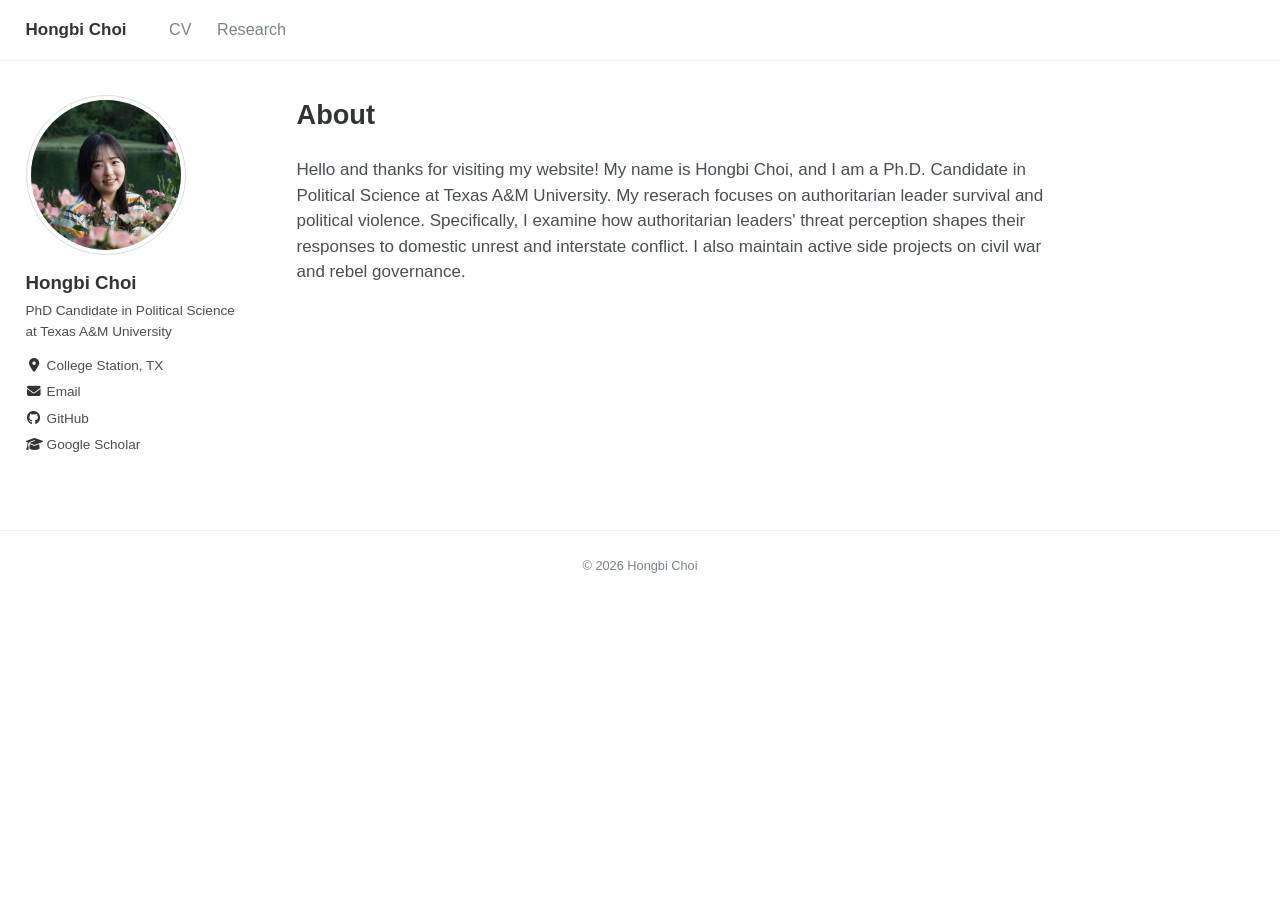
<file: index.html>
<!doctype html>
<html lang="en">
<head>
  <meta charset="utf-8">
  <meta name="viewport" content="width=device-width, initial-scale=1">
  <title>Hongbi Choi</title>
  <link rel="stylesheet" href="https://cdnjs.cloudflare.com/ajax/libs/font-awesome/6.5.1/css/all.min.css">
  <link rel="stylesheet" href="assets/style.css">
</head>
<body>

<header class="masthead">
  <div class="masthead__inner">
    <a class="site-title" href="index.html">Hongbi Choi</a>
    <ul class="nav-links">
      <li><a href="cv.html">CV</a></li>
      <li><a href="research.html">Research</a></li>
    </ul>
  </div>
</header>

<div class="page">
  <aside class="sidebar">
    <div class="author__avatar"><img src="assets/profile.jpg" alt="Hongbi Choi"></div>
    <div>
      <h3 class="author__name">Hongbi Choi</h3>
      <p class="author__bio">PhD Candidate in Political Science at Texas A&amp;M University</p>
      <ul class="author__links">
        <li><i class="fas fa-map-marker-alt"></i><span>College Station, TX</span></li>
        <li><a href="mailto:choi112@tamu.edu"><i class="fas fa-envelope"></i>Email</a></li>
        <li><a href="https://github.com/hongbichoi112"><i class="fab fa-github"></i>GitHub</a></li>
        <li><a href="https://scholar.google.com/citations?user=YOUR-ID"><i class="fas fa-graduation-cap"></i>Google Scholar</a></li>
      </ul>
    </div>
  </aside>

  <main class="content">
    <h1>About</h1>
    <p>
      Hello and thanks for visiting my website! My name is Hongbi Choi, and I am a Ph.D. Candidate in Political Science at Texas A&M University.

      My reserach focuses on authoritarian leader survival and political violence. Specifically, I examine how authoritarian leaders' threat perception shapes their responses to domestic unrest and interstate conflict. I also maintain active side projects on civil war and rebel governance.
    </p>
  </main>
</div>

<footer>&copy; 2026 Hongbi Choi</footer>
</body>
</html>
</file>
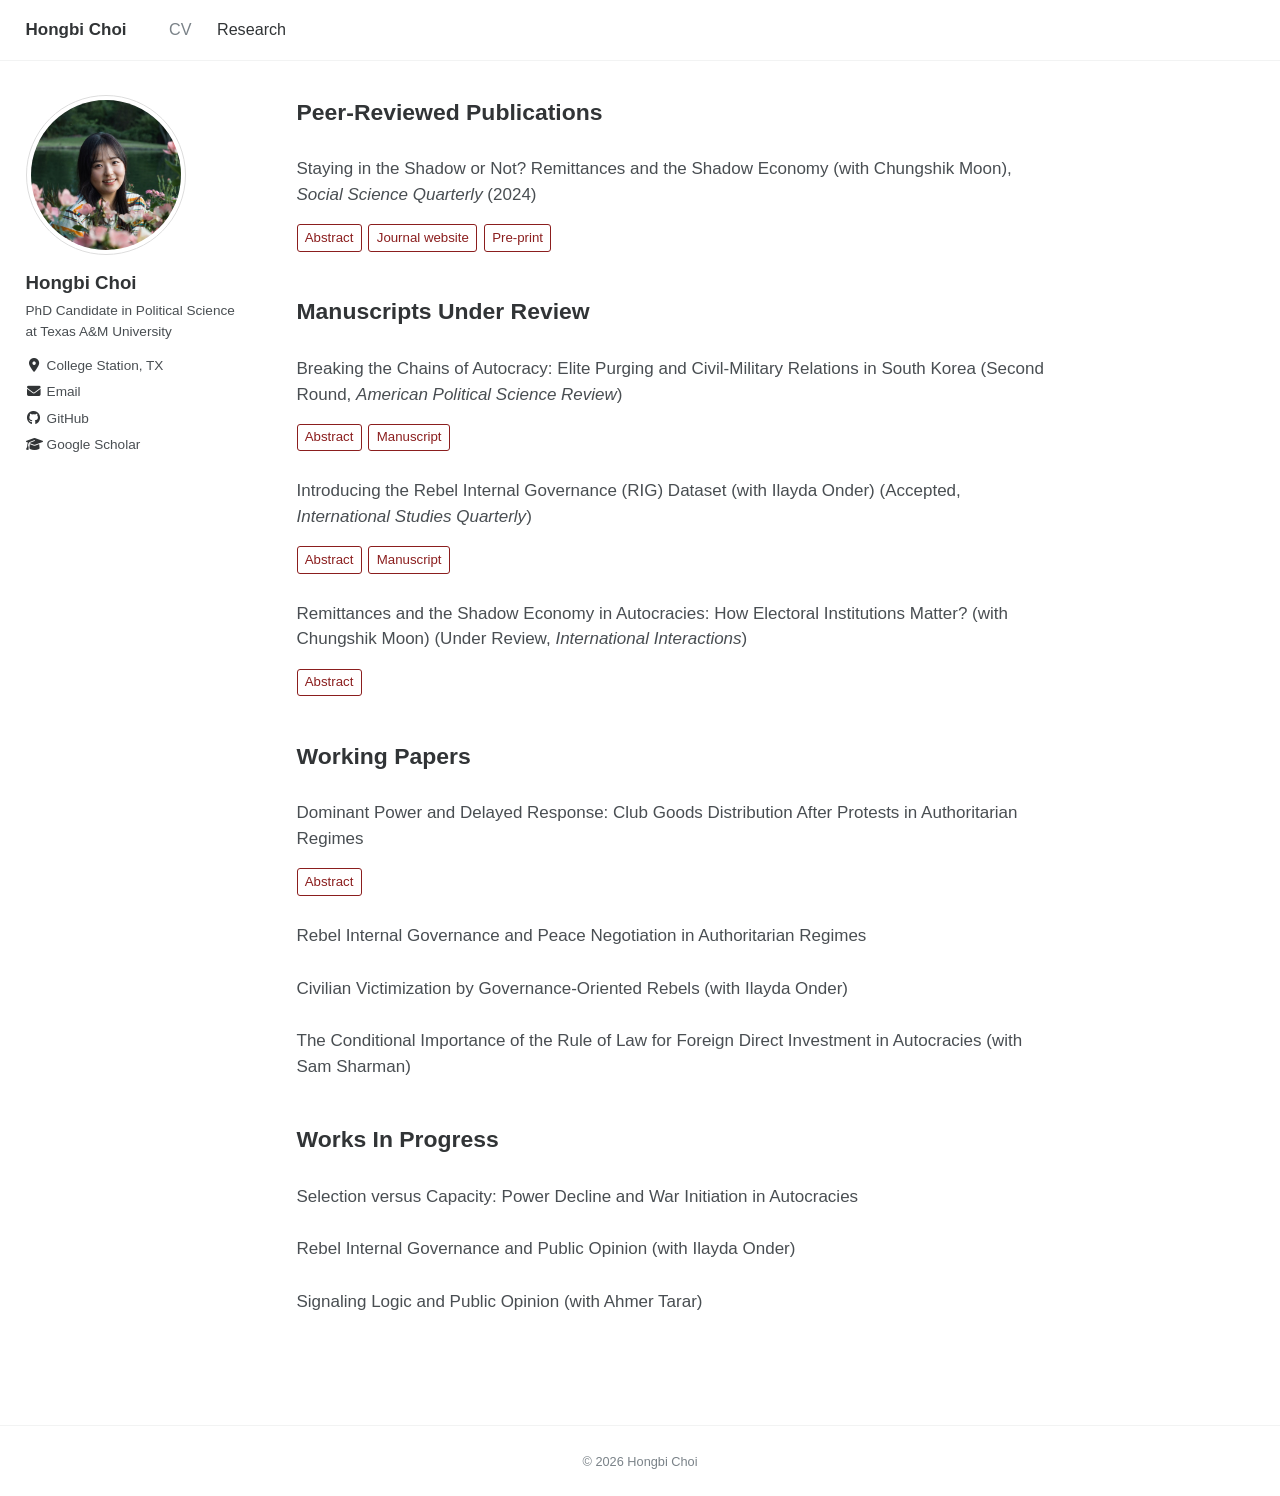
<file: research.html>
<!doctype html>
<html lang="en">
<head>
  <meta charset="utf-8">
  <meta name="viewport" content="width=device-width, initial-scale=1">
  <title>Research | Hongbi Choi</title>
  <link rel="stylesheet" href="https://cdnjs.cloudflare.com/ajax/libs/font-awesome/6.5.1/css/all.min.css">
  <link rel="stylesheet" href="assets/style.css">
</head>
<body>

<header class="masthead">
  <div class="masthead__inner">
    <a class="site-title" href="index.html">Hongbi Choi</a>
    <ul class="nav-links">
      <li><a href="cv.html">CV</a></li>
      <li><a href="research.html" class="active">Research</a></li>
    </ul>
  </div>
</header>

<div class="page">
  <!-- ===== 사이드바 ===== -->
  <aside class="sidebar">
    <div class="author__avatar"><img src="assets/profile.jpg" alt="Hongbi Choi"></div>
    <div>
      <h3 class="author__name">Hongbi Choi</h3>
      <p class="author__bio">PhD Candidate in Political Science at Texas A&amp;M University</p>
      <ul class="author__links">
        <li><i class="fas fa-map-marker-alt"></i><span>College Station, TX</span></li>
        <li><a href="mailto:choi112@tamu.edu"><i class="fas fa-envelope"></i>Email</a></li>
        <li><a href="https://github.com/hongbichoi112"><i class="fab fa-github"></i>GitHub</a></li>
        <li><a href="https://scholar.google.com/citations?user=u6lAiIwAAAAJ&hl=en&oi=ao"><i class="fas fa-graduation-cap"></i>Google Scholar</a></li>
      </ul>
    </div>
  </aside>

  <!-- ===== 본문 ===== -->
  <main class="content">

    <section>
      <h2>Peer-Reviewed Publications</h2>

      <div class="paper">
        <p class="paper__title">Staying in the Shadow or Not? Remittances and the Shadow Economy (with Chungshik Moon), <em>Social Science Quarterly</em> (2024)</p>
        <div class="btns">
          <button class="btn" data-toggle="abstract" aria-controls="abs-ssq" aria-expanded="false">Abstract</button>
          <a class="btn" href="#">Journal website</a>
          <a class="btn" href="#">Pre-print</a>
        </div>
        <div class="abstract" id="abs-ssq">초록(abstract)을 여기에 입력하세요.</div>
      </div>
    </section>

    <section>
      <h2>Manuscripts Under Review</h2>

      <div class="paper">
        <p class="paper__title">Breaking the Chains of Autocracy: Elite Purging and Civil-Military Relations in South Korea (Second Round, <em>American Political Science Review</em>)</p>
        <div class="btns">
          <button class="btn" data-toggle="abstract" aria-controls="abs-apsr" aria-expanded="false">Abstract</button>
          <a class="btn" href="#">Manuscript</a>
        </div>
        <div class="abstract" id="abs-apsr">초록을 여기에 입력하세요.</div>
      </div>

      <div class="paper">
        <p class="paper__title">Introducing the Rebel Internal Governance (RIG) Dataset (with Ilayda Onder) (Accepted, <em>International Studies Quarterly</em>)</p>
        <div class="btns">
          <button class="btn" data-toggle="abstract" aria-controls="abs-rig" aria-expanded="false">Abstract</button>
          <a class="btn" href="#">Manuscript</a>
        </div>
        <div class="abstract" id="abs-rig">초록을 여기에 입력하세요.</div>
      </div>

      <div class="paper">
        <p class="paper__title">Remittances and the Shadow Economy in Autocracies: How Electoral Institutions Matter? (with Chungshik Moon) (Under Review, <em>International Interactions</em>)</p>
        <div class="btns">
          <button class="btn" data-toggle="abstract" aria-controls="abs-ii" aria-expanded="false">Abstract</button>
        </div>
        <div class="abstract" id="abs-ii">초록을 여기에 입력하세요.</div>
      </div>
    </section>

    <section>
      <h2>Working Papers</h2>

      <div class="paper">
        <p class="paper__title">Dominant Power and Delayed Response: Club Goods Distribution After Protests in Authoritarian Regimes</p>
        <div class="btns">
          <button class="btn" data-toggle="abstract" aria-controls="abs-club" aria-expanded="false">Abstract</button>
        </div>
        <div class="abstract" id="abs-club">초록을 여기에 입력하세요.</div>
      </div>

      <div class="paper">
        <p class="paper__title">Rebel Internal Governance and Peace Negotiation in Authoritarian Regimes</p>
      </div>

      <div class="paper">
        <p class="paper__title">Civilian Victimization by Governance-Oriented Rebels (with Ilayda Onder)</p>
      </div>

      <div class="paper">
        <p class="paper__title">The Conditional Importance of the Rule of Law for Foreign Direct Investment in Autocracies (with Sam Sharman)</p>
      </div>
    </section>

    <section>
      <h2>Works In Progress</h2>
      <div class="paper"><p class="paper__title">Selection versus Capacity: Power Decline and War Initiation in Autocracies</p></div>
      <div class="paper"><p class="paper__title">Rebel Internal Governance and Public Opinion (with Ilayda Onder)</p></div>
      <div class="paper"><p class="paper__title">Signaling Logic and Public Opinion (with Ahmer Tarar)</p></div>
    </section>

  </main>
</div>

<footer>&copy; 2026 Hongbi Choi</footer>
<script src="assets/main.js"></script>
</body>
</html>
</file>
<file: assets/style.css>
/* ===== Academic site — Minimal Mistakes 스타일 ===== */
:root {
  --text: #494e52;
  --heading: #313436;
  --muted: #7a8288;
  --link: #52adc8;
  --accent: #8b1e1e;          /* 버튼 색 (Texas A&M maroon 계열) */
  --border: #f2f3f3;
  --bg: #ffffff;
  --code-bg: #fafafa;
}

* { box-sizing: border-box; }

html { font-size: 16px; }
@media (min-width: 1024px) { html { font-size: 17px; } }

body {
  margin: 0;
  background: var(--bg);
  color: var(--text);
  font-family: -apple-system, BlinkMacSystemFont, "Roboto", "Segoe UI",
               "Helvetica Neue", "Lucida Grande", Arial, sans-serif;
  line-height: 1.5;
}

a { color: var(--link); text-decoration: none; }
a:hover { text-decoration: underline; }

/* ===== 상단 네비게이션 ===== */
.masthead {
  border-bottom: 1px solid var(--border);
  background: #fff;
  position: sticky; top: 0; z-index: 10;
}
.masthead__inner {
  max-width: 1280px;
  margin: 0 auto;
  padding: 1em 1.5em;
  display: flex; align-items: center; gap: 2.5em;
}
.site-title {
  font-weight: 700; color: var(--heading); font-size: 1rem;
}
.site-title:hover { text-decoration: none; }
.nav-links { display: flex; gap: 1.5em; margin: 0; padding: 0; list-style: none; }
.nav-links a { color: var(--muted); font-size: .95rem; }
.nav-links a.active, .nav-links a:hover { color: var(--heading); text-decoration: none; }

/* ===== 레이아웃: 사이드바 + 본문 ===== */
.page {
  max-width: 1280px;
  margin: 0 auto;
  padding: 2em 1.5em 4em;
  display: grid;
  grid-template-columns: 220px 1fr;
  gap: 3em;
}
@media (max-width: 800px) {
  .page { grid-template-columns: 1fr; gap: 1.5em; padding-top: 1.5em; }
}

/* ===== 사이드바 (프로필) ===== */
.sidebar { font-size: .8rem; }
@media (min-width: 801px) { .sidebar { position: sticky; top: 5em; align-self: start; } }

.author__avatar img {
  width: 160px; height: 160px; object-fit: cover;
  border-radius: 50%; border: 1px solid #ddd; padding: 4px; display: block;
}
.author__name { margin: .8em 0 .2em; font-size: 1.1rem; font-weight: 700; color: var(--heading); }
.author__bio { margin: 0 0 1em; color: var(--text); }
.author__links { list-style: none; margin: 0; padding: 0; }
.author__links li { margin: .45em 0; }
.author__links a, .author__links span { color: var(--text); }
.author__links i { width: 1.2em; text-align: center; margin-right: .35em; color: var(--heading); }

@media (max-width: 800px) {
  .sidebar { display: flex; gap: 1.2em; align-items: center; flex-wrap: wrap; }
  .author__avatar img { width: 100px; height: 100px; }
  .author__links { display: flex; flex-wrap: wrap; gap: .3em 1em; }
  .author__links li { margin: 0; }
}

/* ===== 본문 ===== */
.content { max-width: 760px; min-width: 0; }
.content h1 { font-size: 1.6rem; color: var(--heading); margin: 0 0 .8em; }
.content h2 {
  font-size: 1.35rem; color: var(--heading);
  margin: 0 0 .8em; padding-bottom: .4em;
}
.content h2 + * { margin-top: 0; }
.content section { margin-bottom: 2.5em; }
.content p { margin: 0 0 1em; }

/* 논문 항목 */
.paper { margin-bottom: 1.6em; }
.paper__title { margin: 0 0 .5em; }
.paper__title em { font-style: italic; }

.btns { display: flex; flex-wrap: wrap; gap: .4em; }
.btn {
  display: inline-block;
  font-size: .78rem; line-height: 1.4;
  padding: .25em .55em;
  border: 1px solid var(--accent);
  border-radius: 3px;
  color: var(--accent); background: #fff;
  cursor: pointer; font-family: inherit;
}
.btn:hover { background: var(--accent); color: #fff; text-decoration: none; }
.btn[aria-expanded="true"] { background: var(--accent); color: #fff; }

.abstract {
  display: none;
  margin-top: .7em;
  padding: .8em 1em;
  background: var(--code-bg);
  border-left: 3px solid var(--accent);
  font-size: .9rem;
}
.abstract.open { display: block; }

/* 일반 리스트 */
.plain-list { padding-left: 1.2em; }
.plain-list li { margin-bottom: .5em; }

/* CV 페이지 PDF 뷰어 */
.cv-frame {
  width: 100%; height: 80vh;
  border: 1px solid #ddd; border-radius: 4px;
}

footer {
  text-align: center; font-size: .75rem; color: var(--muted);
  padding: 2em 1em; border-top: 1px solid var(--border);
}
</file>
